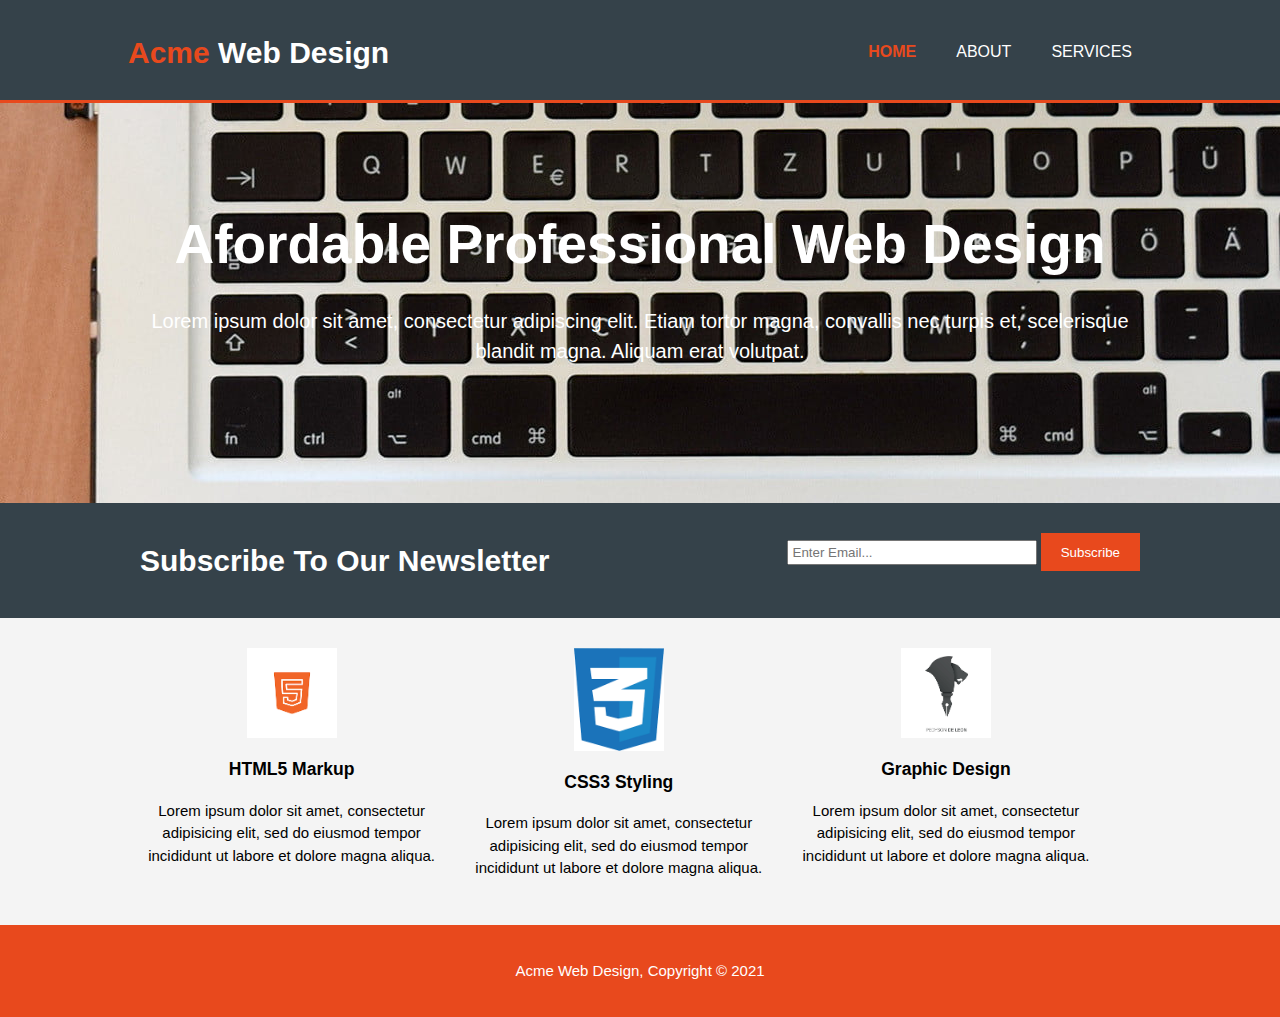
<file: index.html>
<DOCTYPE html>
	<html>
	<head>
		<meta charest="utf-8">
		<meta name="viewport" content="width=device-width">
		<meta name="description" content="Affordable and professional web design">
		<meta name="keywords" content="web design, affordable web design, professional web">
		<meta name="author" content="Khaled Marouani">
		<title>Acme Web Design | Welcome</title>
		<link rel="stylesheet" href="./css/style.css">
	</head>
	<body>
		<header>
			<div class="container">
              <div id="branding">
                <h1><span class="highlight">Acme</span> Web Design</h1>
              </div>
              <nav>
              	<ul>
              		<li class="current"><a href="index.html">HOME</a></li>
              		<li><a href="about.html">ABOUT</a></li>
              		<li><a href="services.html">SERVICES</a></li>
              	</ul>
              </nav>
			</div>
		</header>

     <section id="showcase">
     	<div class="container">
          <h1>Afordable Professional Web Design</h1>
          <p>Lorem ipsum dolor sit amet, consectetur adipiscing elit. Etiam tortor magna, convallis nec turpis et, scelerisque blandit magna. Aliquam erat volutpat.</p>
     	</div>
     </section>
     <section id="newsletter">
     	<div class="container">
     		<h1>Subscribe To Our Newsletter</h1>
     		<form>
     			<input type="email" placeholder="Enter Email...">
     			<button type="submit" class="button_1">Subscribe</button>
     		</form>
     	</div>
     </section>

        <section id="boxes">
        	<div class="container">
                <div class="box">
                	<img src="./img/html5.png">
                  <h3>HTML5 Markup</h3>
                  <p>Lorem ipsum dolor sit amet, consectetur adipisicing elit, sed do eiusmod
                  tempor incididunt ut labore et dolore magna aliqua.</p>
                </div>
                <div class="box">
                	<img src="./img/css.png">
                  <h3>CSS3 Styling</h3>
                  <p>Lorem ipsum dolor sit amet, consectetur adipisicing elit, sed do eiusmod
                  tempor incididunt ut labore et dolore magna aliqua.</p>
                </div>
                <div class="box">
                	<img src="./img/Design.png">
                  <h3>Graphic Design</h3>
                  <p>Lorem ipsum dolor sit amet, consectetur adipisicing elit, sed do eiusmod
                  tempor incididunt ut labore et dolore magna aliqua.</p>
                </div>
        	</div>
        </section>
 
        <footer>
        	<p>Acme Web Design, Copyright &copy; 2021</p>
        </footer>

	</body>
	</html>
</file>
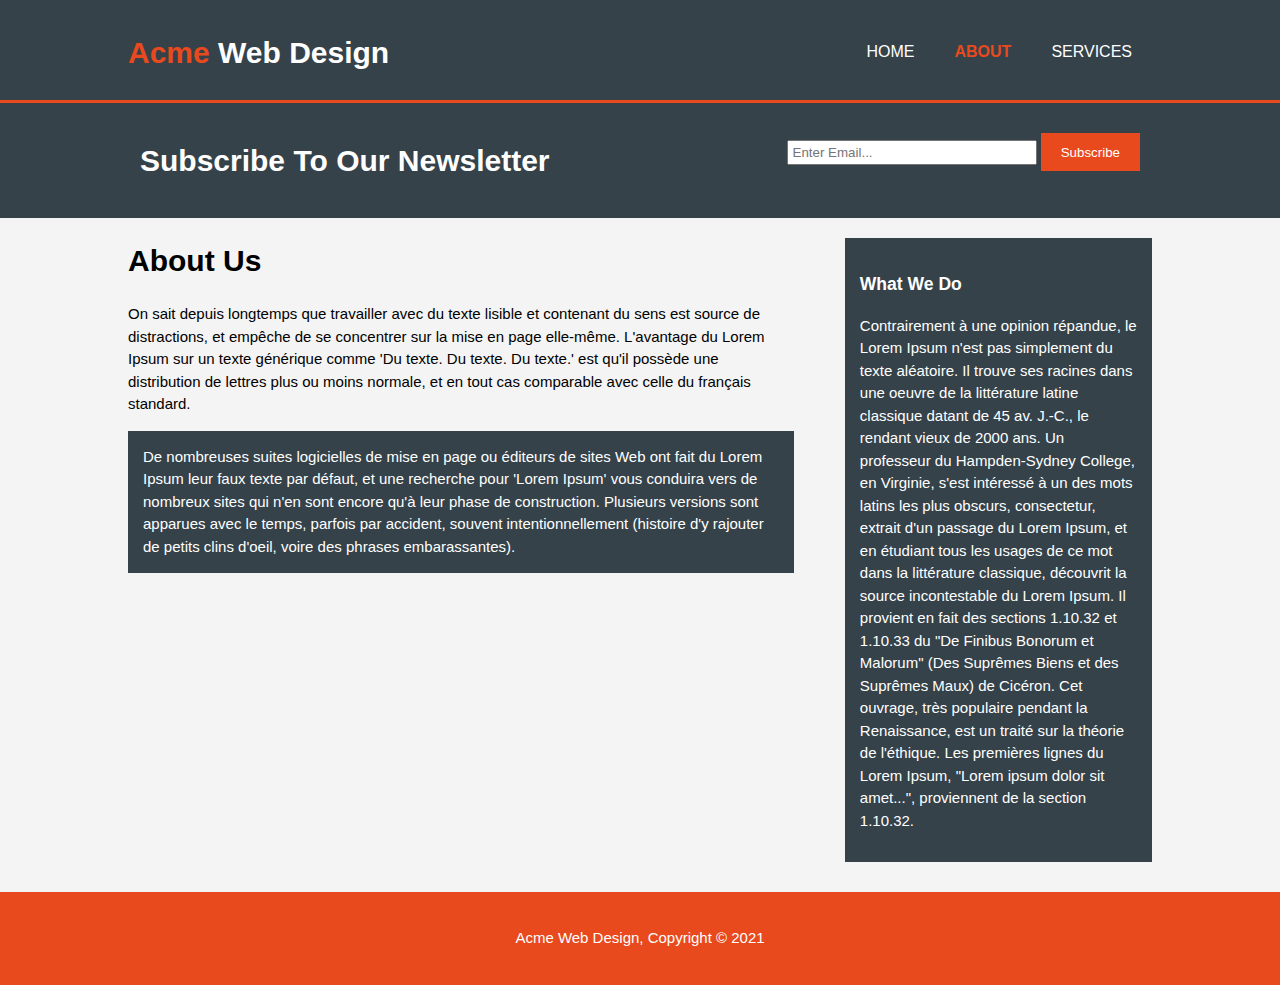
<file: about.html>
<DOCTYPE html>
	<html>
	<head>
		<meta charest="utf-8">
		<meta name="viewport" content="width=device-width">
		<meta name="description" content="Affordable and professional web design">
		<meta name="keywords" content="web design, affordable web design, professional web">
		<meta name="author" content="Khaled Marouani">
		<title>Acme Web Design | About</title>
		<link rel="stylesheet" href="./css/style.css">
	</head>
	<body>
		<header>
			<div class="container">
              <div id="branding">
                <h1><span class="highlight">Acme</span> Web Design</h1>
              </div>
              <nav>
              	<ul>
              		<li><a href="index.html">HOME</a></li>
              		<li class="current"><a href="about.html">ABOUT</a></li>
              		<li><a href="services.html">SERVICES</a></li>
              	</ul>
              </nav>
			</div>
		</header>

     <section id="newsletter">
     	<div class="container">
     		<h1>Subscribe To Our Newsletter</h1>
     		<form>
     			<input type="email" placeholder="Enter Email...">
     			<button type="submit" class="button_1">Subscribe</button>
     		</form>
     	</div>
     </section>

        <section id="main">
        	<div class="container">
            <article id="main-col">
              <h1 class="page-title">About Us</h1>
              <p>
                On sait depuis longtemps que travailler avec du texte lisible et contenant du sens est source de distractions, et empêche de se concentrer sur la mise en page elle-même. L'avantage du Lorem Ipsum sur un texte générique comme 'Du texte. Du texte. Du texte.' est qu'il possède une distribution de lettres plus ou moins normale, et en tout cas comparable avec celle du français standard.
              </p>
              <p class="dark">
                De nombreuses suites logicielles de mise en page ou éditeurs de sites Web ont fait du Lorem Ipsum leur faux texte par défaut, et une recherche pour 'Lorem Ipsum' vous conduira vers de nombreux sites qui n'en sont encore qu'à leur phase de construction. Plusieurs versions sont apparues avec le temps, parfois par accident, souvent intentionnellement (histoire d'y rajouter de petits clins d'oeil, voire des phrases embarassantes).
              </p>

            </article>
            <aside id="sidebar">
              <div class="dark">
              <h3>What We Do</h3>
              <p>
                Contrairement à une opinion répandue, le Lorem Ipsum n'est pas simplement du texte aléatoire. Il trouve ses racines dans une oeuvre de la littérature latine classique datant de 45 av. J.-C., le rendant vieux de 2000 ans. Un professeur du Hampden-Sydney College, en Virginie, s'est intéressé à un des mots latins les plus obscurs, consectetur, extrait d'un passage du Lorem Ipsum, et en étudiant tous les usages de ce mot dans la littérature classique, découvrit la source incontestable du Lorem Ipsum. Il provient en fait des sections 1.10.32 et 1.10.33 du "De Finibus Bonorum et Malorum" (Des Suprêmes Biens et des Suprêmes Maux) de Cicéron. Cet ouvrage, très populaire pendant la Renaissance, est un traité sur la théorie de l'éthique. Les premières lignes du Lorem Ipsum, "Lorem ipsum dolor sit amet...", proviennent de la section 1.10.32.
              </p>
            </div>
            </aside>
          
        	</div>
        </section>
 
        <footer>
        	<p>Acme Web Design, Copyright &copy; 2021</p>
        </footer>

	</body>
	</html>
</file>
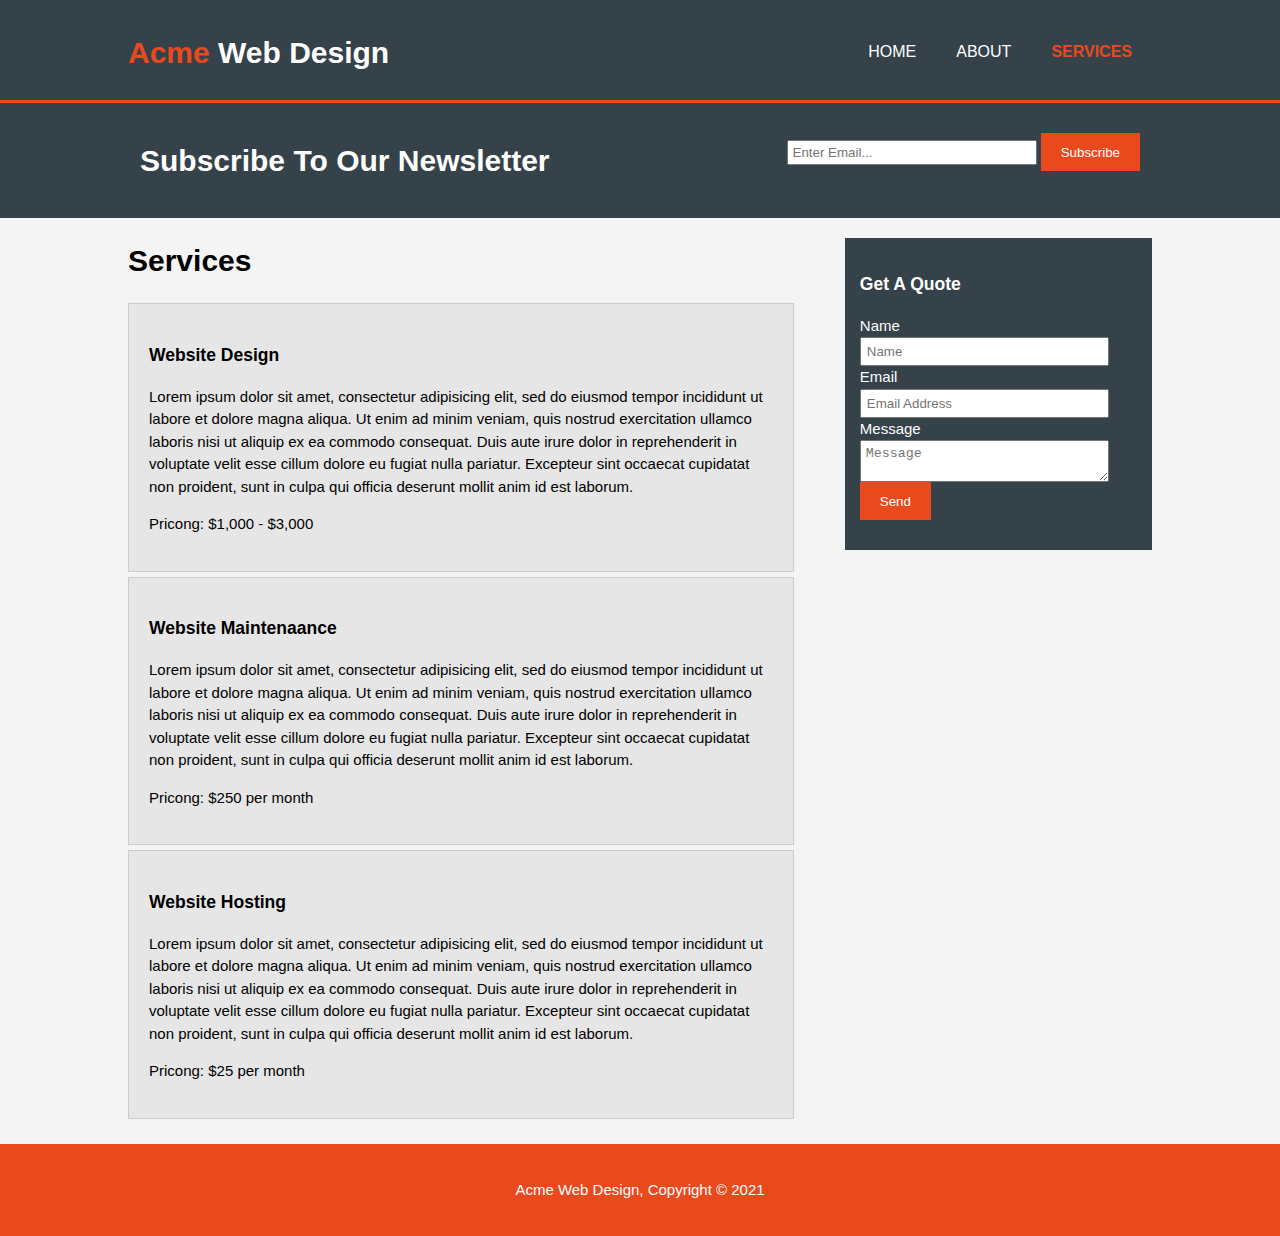
<file: services.html>
<DOCTYPE html>
	<html>
	<head>
		<meta charest="utf-8">
		<meta name="viewport" content="width=device-width">
		<meta name="description" content="Affordable and professional web design">
		<meta name="keywords" content="web design, affordable web design, professional web">
		<meta name="author" content="Khaled Marouani">
		<title>Acme Web Design | Services</title>
		<link rel="stylesheet" href="./css/style.css">
	</head>
	<body>
		<header>
			<div class="container">
              <div id="branding">
                <h1><span class="highlight">Acme</span> Web Design</h1>
              </div>
              <nav>
              	<ul>
              		<li><a href="index.html">HOME</a></li>
              		<li><a href="about.html">ABOUT</a></li>
              		<li class="current"><a href="services.html">SERVICES</a></li>
              	</ul>
              </nav>
			</div>
		</header>

     <section id="newsletter">
     	<div class="container">
     		<h1>Subscribe To Our Newsletter</h1>
     		<form>
     			<input type="email" placeholder="Enter Email...">
     			<button type="submit" class="button_1">Subscribe</button>
     		</form>
     	</div>
     </section>

        <section id="main">
        	<div class="container">
            <article id="main-col">
              <h1 class="page-title">Services</h1>
             <ul id="services">
              <li>
                <h3>Website Design</h3>
                <p>Lorem ipsum dolor sit amet, consectetur adipisicing elit, sed do eiusmod
                tempor incididunt ut labore et dolore magna aliqua. Ut enim ad minim veniam,
                quis nostrud exercitation ullamco laboris nisi ut aliquip ex ea commodo
                consequat. Duis aute irure dolor in reprehenderit in voluptate velit esse
                cillum dolore eu fugiat nulla pariatur. Excepteur sint occaecat cupidatat non
                proident, sunt in culpa qui officia deserunt mollit anim id est laborum.</p>
                <p>Pricong: $1,000 - $3,000</p>
              </li>
               <li>
                <h3>Website Maintenaance</h3>
                <p>Lorem ipsum dolor sit amet, consectetur adipisicing elit, sed do eiusmod
                tempor incididunt ut labore et dolore magna aliqua. Ut enim ad minim veniam,
                quis nostrud exercitation ullamco laboris nisi ut aliquip ex ea commodo
                consequat. Duis aute irure dolor in reprehenderit in voluptate velit esse
                cillum dolore eu fugiat nulla pariatur. Excepteur sint occaecat cupidatat non
                proident, sunt in culpa qui officia deserunt mollit anim id est laborum.</p>
                <p>Pricong: $250 per month</p>
              </li>
               <li>
                <h3>Website Hosting </h3>
                <p>Lorem ipsum dolor sit amet, consectetur adipisicing elit, sed do eiusmod
                tempor incididunt ut labore et dolore magna aliqua. Ut enim ad minim veniam,
                quis nostrud exercitation ullamco laboris nisi ut aliquip ex ea commodo
                consequat. Duis aute irure dolor in reprehenderit in voluptate velit esse
                cillum dolore eu fugiat nulla pariatur. Excepteur sint occaecat cupidatat non
                proident, sunt in culpa qui officia deserunt mollit anim id est laborum.</p>
                <p>Pricong: $25 per month</p>
              </li>
               
             </ul>

            </article>
            <aside id="sidebar">
              <div class="dark">
              <h3>Get A Quote</h3>
              <form class="quote">
                <div>
                  <label>Name</label> <br>
                  <input type="text" placeholder="Name">
                </div>
                <div>
                  <label>Email</label><br>
                  <input type="email" placeholder="Email Address">
                </div>
                <div>
                  <label>Message</label><br>
                  <textarea placeholder="Message"></textarea>
                </div>
                <button class="button_1" type="submit">Send</button>
              </form>
            </div>
            </aside>
          
        	</div>
        </section>
 
        <footer>
        	<p>Acme Web Design, Copyright &copy; 2021</p>
        </footer>

	</body>
	</html>
</file>
<file: css/style.css>
body {
	font-family: Arial, Helvetica, sans-serif;
	font-size: 15px;
	line-height: 1.5;
	font:  15px/1.5 Arial, Helvetica, sans-serif;
	padding: 0;
	margin: 0;
	background-color: #f4f4f4;
}

/* Global */
.container {
	width: 80%;
	margin: auto;
	overflow: hidden;
}


 ul {
	margin: 0;
	padding: 0;
}

.button_1{
	height: 38px;
	background: #e8491d;
	border: none;
	padding-left: 20px;
	padding-right: 20px;
	color: #fff;
}

.dark {
	padding: 15px;
	background: #35424a;
	color: #fff;
	margin-top: 10px;
	margin-bottom: 10px;
}


/* Header */

header{
	background: #35424a;
	color: #fff;
	padding-top: 30px;
	min-height: 70px;
	border-bottom: #e8491d 3px solid;
}

header a{
	color: #fff;
	text-decoration: none;
	text-transform: uppercase;
	font-size: 16px;
}


header li{
	float: left;
	display: inline;
	padding: 0 20px 0 20px;
}

header #branding {
	float: left;
}

header #branding h1 {
	margin: 0;
}

header nav{
	float: right;
	margin-top: 10px;
}

header .highlight, header .current a {
	color: #e8491d;
	font-weight: bold;
}

header a:hover {
	color: #ccc;
	font-weight: bold;
}

/* Showcase */

#showcase {
  min-height: 400px;
  background: url('../img/showcas1.jpg') no-repeat 0 -400px;
  text-align: center;
  color: #fff;

}

#showcase h1{
	margin-top: 100px;
	font-size: 55px;
	margin-bottom: 10px;
}

#showcase p{
	font-size:  20px;
}

/* Newsletter   */

#newsletter{
	padding:  15px;
	color: #fff;
	background: #35424a;
}

#newsletter h1{
	float: left;
}

#newsletter form {
	float:  right;
	margin-top: 15px;
}

#newsletter input[type="email"]{
	padding:  4px;
	height: 25px;
	width: 250px;
}


/* Boxes  */

#boxes {
	margin-top: 20px;
}

#boxes .box {
	float: left;
	text-align: center;
	width: 30%;
	padding: 10px;
}

#boxes .box img{
	width: 90px;
}

/* Sidebar */

aside#sidebar{
	float: right;
	width: 30%;
	margin-top: 10px;
}

aside#sidebar .quote input, aside#sidebar .quote textarea{
	width: 90%;
	padding: 5px;
}

/* Main-col */

article#main-col {
	float: left;
	width: 65%;
}

/* Services */
ul#services li {
	list-style: none;
	padding: 20px;
	border: #ccc solid 1px;
	margin-bottom: 5px;
	background: #e6e6e6;

}

/* Footer */

footer {
	padding: 20px;
	margin-top: 20px;
	color: #fff;
	background-color: #e8491d;
	text-align: center;
}

/* Media Queries */

@media(max-width:  768px){


header #branding,
header nav,
header nav li
#newsletter h1,
#newsletter form,
#boxes .box,
article#main-col,
aside#sidebar{
	float: none;
	text-align: center;
	width: 100%;
}

header {
	padding-bottom: 20px;
}

#showcase h1{
	margin-top: 40px;
}

#newsletter button, .quote button{
	display: block;
	width: 100%;
}

#newsletter form input[type="email"], .quote input, .quote textarea{
	width: 100%;
	margin-bottom: 5px;
}

}
</file>
